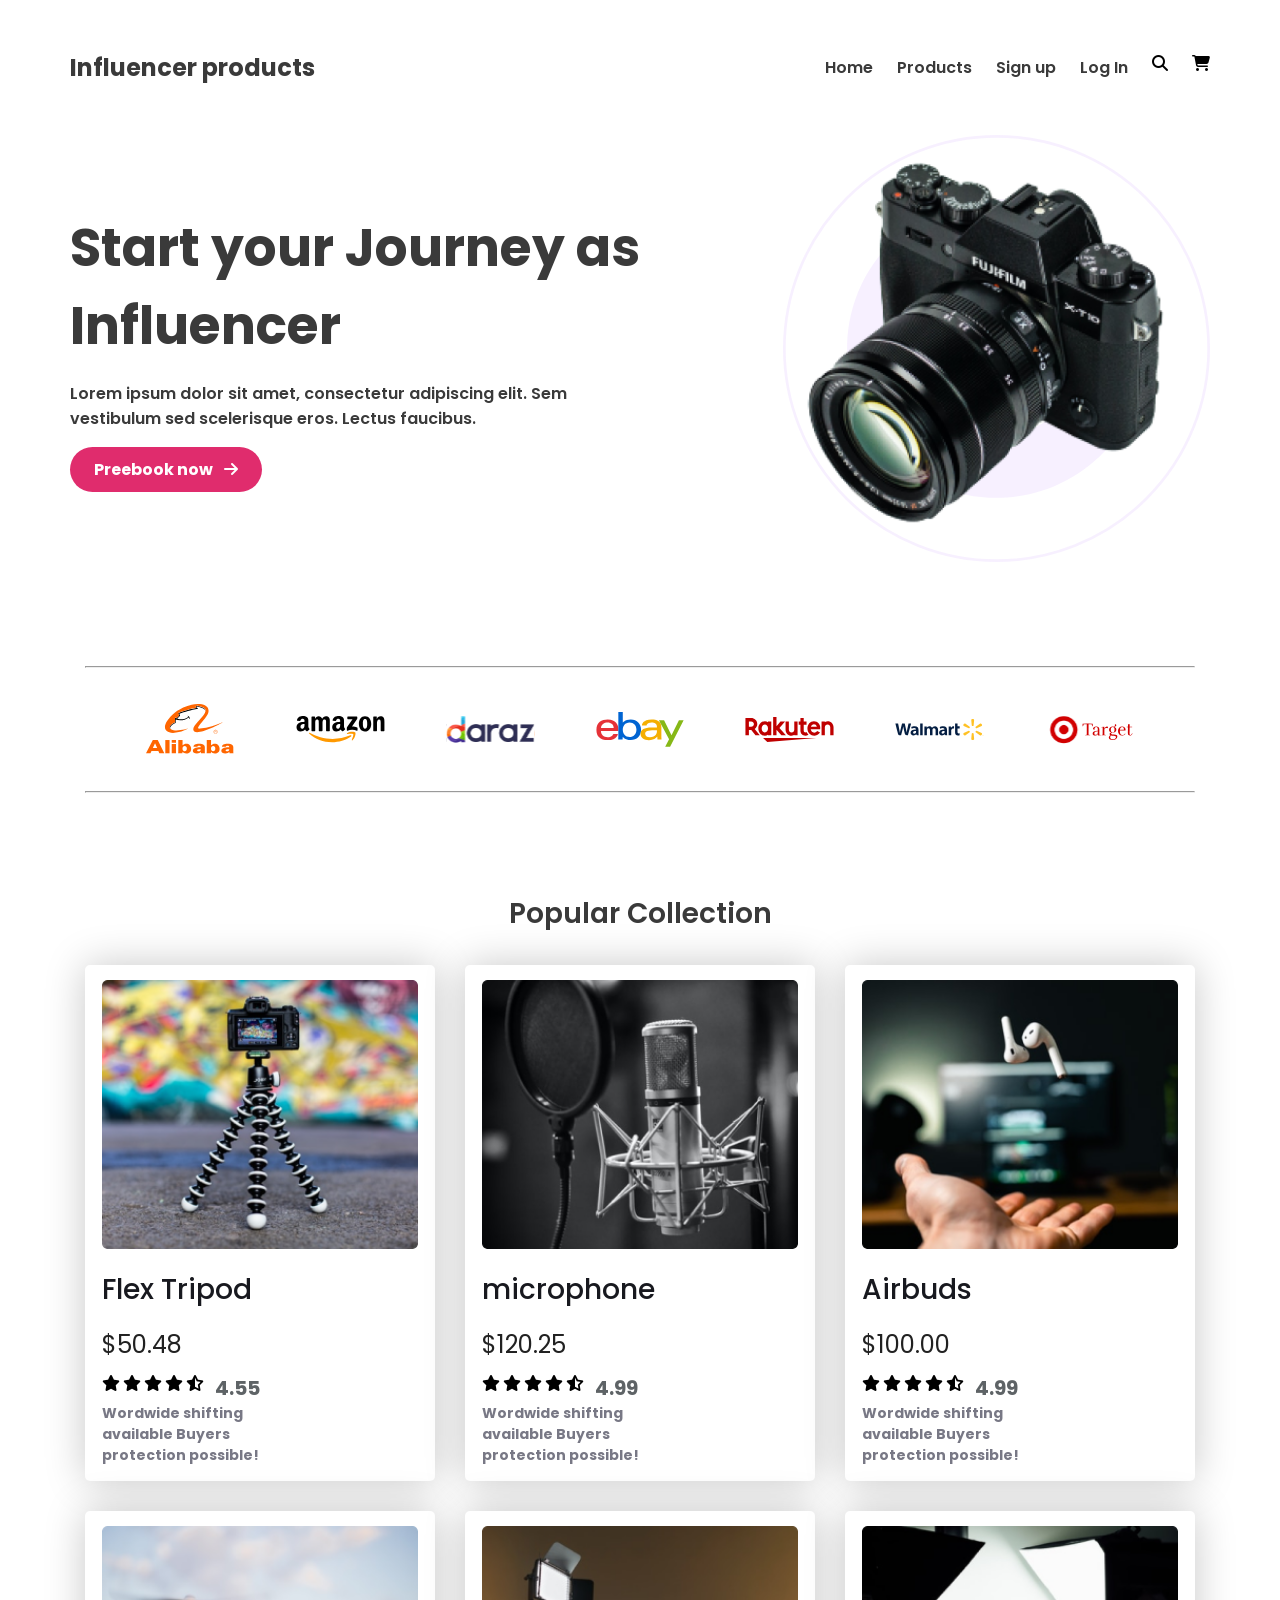
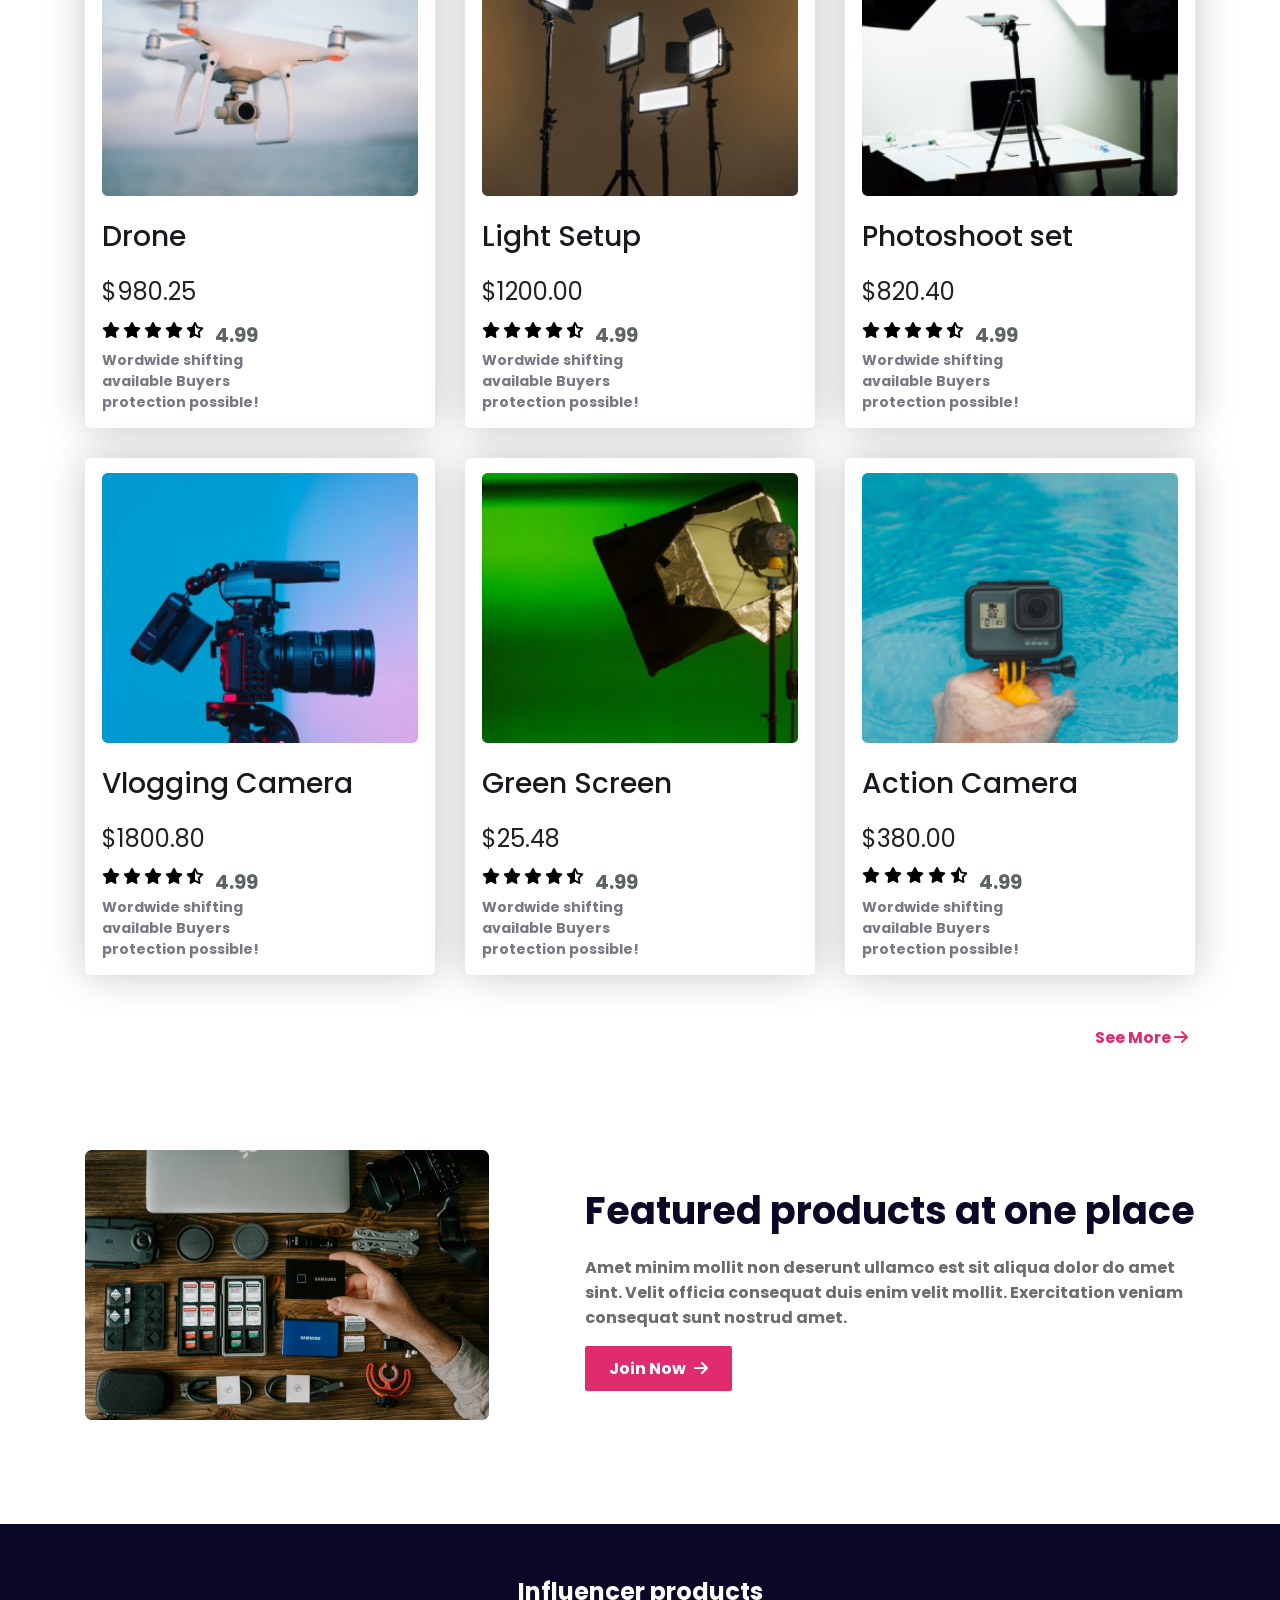
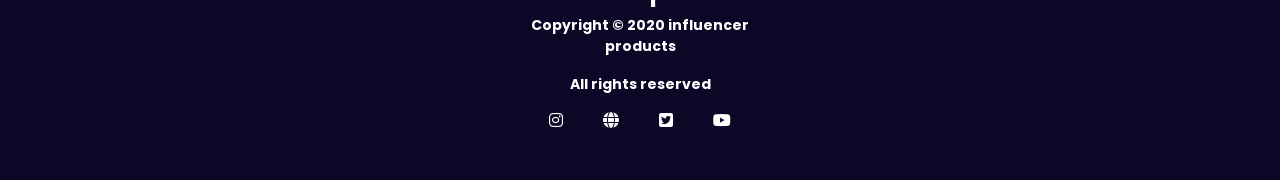
<file: index.html>
<!DOCTYPE html>
<html lang="en">

<head>
    <meta charset="UTF-8">
    <meta name="viewport" content="width=device-width, initial-scale=1.0">
    <title>Infloencer project</title>
    <link rel="stylesheet" href="https://cdnjs.cloudflare.com/ajax/libs/font-awesome/6.7.2/css/all.min.css"
        integrity="sha512-Evv84Mr4kqVGRNSgIGL/F/aIDqQb7xQ2vcrdIwxfjThSH8CSR7PBEakCr51Ck+w+/U6swU2Im1vVX0SVk9ABhg=="
        crossorigin="anonymous" referrerpolicy="no-referrer" />

    <link rel="preconnect" href="https://fonts.googleapis.com">
    <link rel="preconnect" href="https://fonts.gstatic.com" crossorigin>
    <link
        href="https://fonts.googleapis.com/css2?family=Poppins:ital,wght@0,100;0,200;0,300;0,400;0,500;0,600;0,700;0,800;0,900;1,100;1,200;1,300;1,400;1,500;1,600;1,700;1,800;1,900&display=swap"
        rel="stylesheet">
    <link rel="stylesheet" href="./css/style.css">
</head>

<body>
    <header>
        <div class="container">
            <nav class="display-flex">
                <h2 class="header-title heading-color poppins-bold">Influencer products</h2>
                <div>
                    <ul class="display-flex">
                        <li><a class="heading-color poppins-semibold" href="">Home</a></li>
                        <li><a class="heading-color poppins-semibold" href="">Products</a></li>
                        <li><a class="heading-color poppins-semibold" href="">Sign up</a></li>
                        <li><a class="heading-color poppins-semibold" href="">Log In</a></li>
                        <li class="search"><i class="fa-solid fa-magnifying-glass"></i></li>
                        <li class="search"><i class="fa-solid fa-cart-shopping"></i></li>
                    </ul>
                </div>
            </nav>
        </div>
        <section class="banner-section">
            <div class="container">
                <div class="banner-content display-flex">
                    <div class="banner-item">
                        <h1 class="poppins-bold heading-color">Start your Journey as
                            Influencer</h1>
                        <p class="poppins-semibold heading-color">Lorem ipsum dolor sit amet, consectetur adipiscing
                            elit.
                            Sem vestibulum sed scelerisque eros. Lectus faucibus.</p>
                        <button class="btn poppins-bold">Preebook now <i class="fa-solid fa-arrow-right"></i></button>
                    </div>
                    <div class="banner-img">
                        <img class="banner-camera" src="./images/main-camera.png" alt="">
                        <img class="bg" src="./images/Circle design.svg" alt="">
                    </div>
                </div>
            </div>
        </section>
    </header>

    <main>
        <section class="main-section">
            <hr class="rekha">
            <div class="main-container">
                <img src="./logos/Alibaba.svg" alt="">
                <img src="./logos/Amazon.svg" alt="">
                <img src="./logos/Daraz.pk Logo.svg" alt="">
                <img src="./logos/Ebay.svg" alt="">
                <img src="./logos/Rakuten.svg" alt="">
                <img src="./logos/Walmart.svg" alt="">
                <img src="./logos/Target.svg" alt="">
            </div>
            <hr class="rekha">
            
            
        </section>

        <section class="product-section">
            <div class="main-section">
                <h2 class="product-title poppins-semibold heading-color">Popular Collection</h2>
                <div class="product-card">
                    <div class="card">
                        <img src="./images/tripod.png" alt="">
                        <h2 class="poppins-medium">Flex Tripod</h2>
                        <h3 class="poppins-regular">$50.48</h3>
                        <div class="star display-flex">
                            <i class="fa-solid fa-star"></i>
                            <i class="fa-solid fa-star"></i>
                            <i class="fa-solid fa-star"></i>
                            <i class="fa-solid fa-star"></i>
                            <i class="fa-solid fa-star-half-stroke"></i>
                            <p class="poppins-bold" >4.55</p>
                        </div>
                        <p class="card-description poppins-bold">Wordwide shifting available
                        Buyers protection possible!</p>
                    </div>
                    <div class="card">
                        <img src="./images/mic.png" alt="">
                        <h2  class="poppins-medium">microphone</h2>
                        <h3 class="poppins-regular">$120.25</h3>
                        <div class="star display-flex">
                            <i class="fa-solid fa-star"></i>
                            <i class="fa-solid fa-star"></i>
                            <i class="fa-solid fa-star"></i>
                            <i class="fa-solid fa-star"></i>
                            <i class="fa-solid fa-star-half-stroke"></i>
                            <p class="poppins-bold">4.99</p>
                        </div>
                        <p class="card-description poppins-bold">Wordwide shifting available
                        Buyers protection possible!</p>
                    </div>
                    <div class="card">
                        <img src="./images/airpod.png" alt="">
                        <h2  class="poppins-medium">Airbuds</h2>
                        <h3 class="poppins-regular">$100.00</h3>
                        <div class="star display-flex">
                            <i class="fa-solid fa-star"></i>
                            <i class="fa-solid fa-star"></i>
                            <i class="fa-solid fa-star"></i>
                            <i class="fa-solid fa-star"></i>
                            <i class="fa-solid fa-star-half-stroke"></i>
                            <p class="poppins-bold">4.99</p>
                        </div>
                        <p class="card-description poppins-bold">Wordwide shifting available
                        Buyers protection possible!</p>
                    </div>
                    <div class="card">
                        <img src="./images/drone.png" alt="">
                        <h2  class="poppins-medium">Drone</h2>
                        <h3 class="poppins-regular">$980.25</h3>
                        <div class="star display-flex">
                            <i class="fa-solid fa-star"></i>
                            <i class="fa-solid fa-star"></i>
                            <i class="fa-solid fa-star"></i>
                            <i class="fa-solid fa-star"></i>
                            <i class="fa-solid fa-star-half-stroke"></i>
                            <p class="poppins-bold">4.99</p>
                        </div>
                        <p class="card-description poppins-bold">Wordwide shifting available
                        Buyers protection possible!</p>
                    </div>
                    <div class="card">
                        <img src="./images/lights.png" alt="">
                        <h2  class="poppins-medium">Light Setup</h2>
                        <h3 class="poppins-regular">$1200.00</h3>
                        <div class="star display-flex">
                            <i class="fa-solid fa-star"></i>
                            <i class="fa-solid fa-star"></i>
                            <i class="fa-solid fa-star"></i>
                            <i class="fa-solid fa-star"></i>
                            <i class="fa-solid fa-star-half-stroke"></i>
                            <p class="poppins-bold">4.99</p>
                        </div>
                        <p class="card-description poppins-bold">Wordwide shifting available
                        Buyers protection possible!</p>
                    </div>
                    <div class="card">
                        <img src="./images/setup.png" alt="">
                        <h2  class="poppins-medium">Photoshoot set</h2>
                        <h3 class="poppins-regular">$820.40</h3>
                        <div class="star display-flex">
                            <i class="fa-solid fa-star"></i>
                            <i class="fa-solid fa-star"></i>
                            <i class="fa-solid fa-star"></i>
                            <i class="fa-solid fa-star"></i>
                            <i class="fa-solid fa-star-half-stroke"></i>
                            <p class="poppins-bold">4.99</p>
                        </div>
                        <p class="card-description poppins-bold">Wordwide shifting available
                        Buyers protection possible!</p>
                    </div>
                    <div class="card">
                        <img src="./images/camera.png" alt="">
                        <h2  class="poppins-medium">Vlogging Camera</h2>
                        <h3 class="poppins-regular">$1800.80</h3>
                        <div class="star display-flex">
                            <i class="fa-solid fa-star"></i>
                            <i class="fa-solid fa-star"></i>
                            <i class="fa-solid fa-star"></i>
                            <i class="fa-solid fa-star"></i>
                            <i class="fa-solid fa-star-half-stroke"></i>
                            <p class="poppins-bold">4.99</p>
                        </div>
                        <p class="card-description poppins-bold">Wordwide shifting available
                        Buyers protection possible!</p>
                    </div>
                    <div class="card">
                        <img src="./images/single-light.png" alt="">
                        <h2  class="poppins-medium">Green Screen</h2>
                        <h3 class="poppins-regular">$25.48</h3>
                        <div class="star display-flex">
                            <i class="fa-solid fa-star"></i>
                            <i class="fa-solid fa-star"></i>
                            <i class="fa-solid fa-star"></i>
                            <i class="fa-solid fa-star"></i>
                            <i class="fa-solid fa-star-half-stroke"></i>
                            <p class="poppins-bold">4.99</p>
                        </div>
                        <p class="card-description poppins-bold">Wordwide shifting available
                        Buyers protection possible!</p>
                    </div>
                    <div class="card">
                        <img src="./images/action.png" alt="">
                        <h2  class="poppins-medium">Action Camera</h2>
                        <h3 class="poppins-regular">$380.00</h3>
                        <div class="star display-flex">
                            <div>
                                <i class="fa-solid fa-star"></i>
                                <i class="fa-solid fa-star"></i>
                                <i class="fa-solid fa-star"></i>
                                <i class="fa-solid fa-star"></i>
                                <i class="fa-solid fa-star-half-stroke"></i>
                            </div>
                            <div>
                                <p class="poppins-bold">4.99</p>
                            </div>
                        </div>
                        <p class="card-description poppins-bold">Wordwide shifting available
                        Buyers protection possible!</p>
                    </div>
                </div>
            <p class="see-more poppins-bold">See More <i class="fa-solid fa-arrow-right"></i></p>
            </div>
            
        </section>
        <section class="feature-section">
            <div class="main-section">
                <div class="features display-flex">
                    <div class="feature-img">
                        <img src="./images/gear.png" alt="">
                    </div>
                    <div class="feature-content">
                        <h1 class="poppins-bold">Featured products at one place </h1>
                        <p class="poppins-bold">Amet minim mollit non deserunt ullamco est sit aliqua dolor do amet sint. Velit officia consequat duis enim velit
                        mollit. Exercitation veniam consequat sunt nostrud amet.</p>
                        <button class="btn-2 poppins-bold"> Join Now<i class="fa-solid fa-arrow-right"></i></button>
                    </div>
                </div>
            </div>
        </section>
    </main>
    <footer  class="foot">
       <div class="foot-title">
        <h1 class="poppins-bold">Influencer products</h1>
        <p class="poppins-bold">Copyright © 2020 influencer products
           
        </p>
        <p class="poppins-bold">All rights reserved</p>
        <div class="icons display-flex">
            <i class="fa-brands fa-instagram"></i>
            <div>
                <i class="fa-solid fa-globe"></i>
            </div>
            <div><i class="fa-brands fa-square-twitter"></i></div>
            <div><i class="fa-brands fa-youtube"></i></div>
        </div>
       </div>
    </footer>
</body>

</html>
</file>
<file: css/style.css>
.poppins-regular {
  font-family: "Poppins", sans-serif;
  font-weight: 400;
  font-style: normal;
}

.poppins-medium {
  font-family: "Poppins", sans-serif;
  font-weight: 500;
  font-style: normal;
}

.poppins-semibold {
  font-family: "Poppins", sans-serif;
  font-weight: 600;
  font-style: normal;
}

.poppins-bold {
  font-family: "Poppins", sans-serif;
  font-weight: 700;
  font-style: normal;
}

.poppins-extrabold {
  font-family: "Poppins", sans-serif;
  font-weight: 800;
  font-style: normal;
}

.poppins-black {
  font-family: "Poppins", sans-serif;
  font-weight: 900;
  font-style: normal;
}
*{
    margin: 0;
    padding: 0;
    box-sizing: border-box;
}

/* shared style */
.main-section{
    max-width: 1110px;
    margin: 0 auto;
}
.heading-color{
     color: #3A3A3A;
}
.container{
    max-width: 1140px;
    margin: 0 auto;
}
.display-flex{
    display: flex;
}
/* header section */
header{
   
    margin-top: 50px;
}

nav{
    justify-content: space-between;
    align-items: center;
}
nav ul{
    gap: 24px;
}
nav ul li{
    list-style: none;
}
nav ul li a{
    text-decoration: none;
   font-size: 16px;
    
}
.header-title{
    font-size: 24px;
}
.search i{
    color: #000000;
    background-color: white;
}
/*  banner-section */
.banner-section{
    margin-top: 50px;
    
}
.banner-img img{
    width: 100%;
   
}
.banner-content{
    gap: 131px;
    justify-content: center;
    align-items: center;
}
.banner-item{
    max-width: 582px;
}
.banner-item h1{
    font-size:3.25rem;
   
}
.banner-item p{
    font-size:1rem;
    margin: 16px 0;
}
.btn{
    padding: 10px 24px;
    background-color: #E02C6D;
    color: white;
    border: none;
    border-radius: 41px;
    font-size: 1rem;
}
.btn i{
    margin-left: 8px;
}
.banner-img{
    position: relative;
}
.banner-camera{
    position: absolute;
    right: 5px;
    top: 5px;
}
.bg{
    max-width: 470px;
}
/*  main */
main{
    margin: 100px 0;
}

/* logos */

.main-container{
    display: grid;
    grid-template-columns: repeat(7,1fr);
    justify-items: center;
    gap: 61px; 
    padding: 36px 61px 36px 61px ;
   align-items: center;
  
   
}
.main-container img{
    width: 100%;
}
/* product section */
.product-card{
    display: grid;
    grid-template-columns: repeat(3,1fr);
    gap: 30px;
}
.card img{
    width: 100%;
    border-radius: 5px;
}
.card{
    /* width: 196px; */
    background-color: white;
    padding: 15px 17px;
    border-radius: 5px;
    box-shadow: 0 0 40px 0 #00000038;
}
.product-section{
    margin-top: 100px;
}
.product-title{
    text-align: center;
    margin-bottom: 30px;
    font-size: 28px;
}
.card h2{
    font-size: 28px;
    color: rgba(24, 25, 31, 1);
    margin: 16px 0;
}
.card h3{
    font-size: 24px;
    color: rgba(0, 0, 0, 0.87);
}
.star{
    gap: 3px;
    align-items: center;
}
.star p{
    margin-left: 8px;
    color: rgba(94, 99, 102, 1);
    font-size: 20px;
    margin-top: 11px;
}
.card-description{
    color: rgba(120, 120, 133, 1);
    font-size: 14px;
    width: 196px;
}
.see-more{
    color: #E02C6D;
    left: 100%;
    margin: 50px 0 50px 1010px;
    font-size: 16px;
}
/* feature section */
.feature-img img{
    width: 100%;
}
.features{
    justify-content: space-between;
    gap: 96px;
   
    align-items: center;
}
.feature-content{
    max-width: 610px;
}
.feature-content h1{
    font-size: 38px;
    margin-bottom: 16px;
    color: #0A0826;
}
.feature-section{
    margin: 100px 0;
}
.feature-section p{
    font-size: 16px;
    margin-bottom: 16px;
    color: #6C6C6C;

}
.btn-2{
    padding: 10px 24px;
    border: none;
    border-radius: 2px;
    background-color: #E02C6D;
    color: white;
    font-size: 16px;
}
.btn-2 i{
    margin-left: 8px;
}
/* footer */
 footer{
        background-color: #0A0826;
        color: white;
        padding: 50px 500px;
       
    }
    .foot-title{
        max-width: 262px;
        margin: 0 auto;
        text-align: center;
    }
    .icons{
        justify-content: space-evenly;
    }
    .foot-title h1{
        font-size: 24px;
        margin-bottom:6px ;
    }
    .foot-title p{
        font-size: 14px;
        margin-bottom: 17px;
        margin-top: 3px;
    }


@media screen and (max-width:576px) {
    nav, nav ul{
        flex-direction: column;
    }
    .banner-content{
        flex-direction: column-reverse;
    }
    nav{
        text-align: center;
    }
    .header-title {
        margin-bottom: 10px;
    }
    .banner-content{
        text-align: center;
    }
    .main-container{
        grid-template-columns: repeat(4,1fr);
       justify-content: center;
    }
    .product-card{
        grid-template-columns: repeat(1,1fr);
    }
    .see-more{
        margin: 10px 20px;
    }
    .features{
        flex-direction: column-reverse;
        text-align: center;
        gap: 40px;
    }
   footer{
    padding: 20px 10px;
   }
    
}
@media screen and (min-width:576px) and (max-width:992px) {
       .banner-content{
        gap: 20px;
       }
       .banner-item{
        width: 450px;
       }
       .product-card{
        grid-template-columns: repeat(2,1fr);
    }
    .see-more{
        margin: 20px 330px;
    }
    .feature-content{
        width: 300px;
    }
    footer{
    padding: 35px 220px;
   }
   .features{
    gap: 20px;
   }
       
}
</file>
